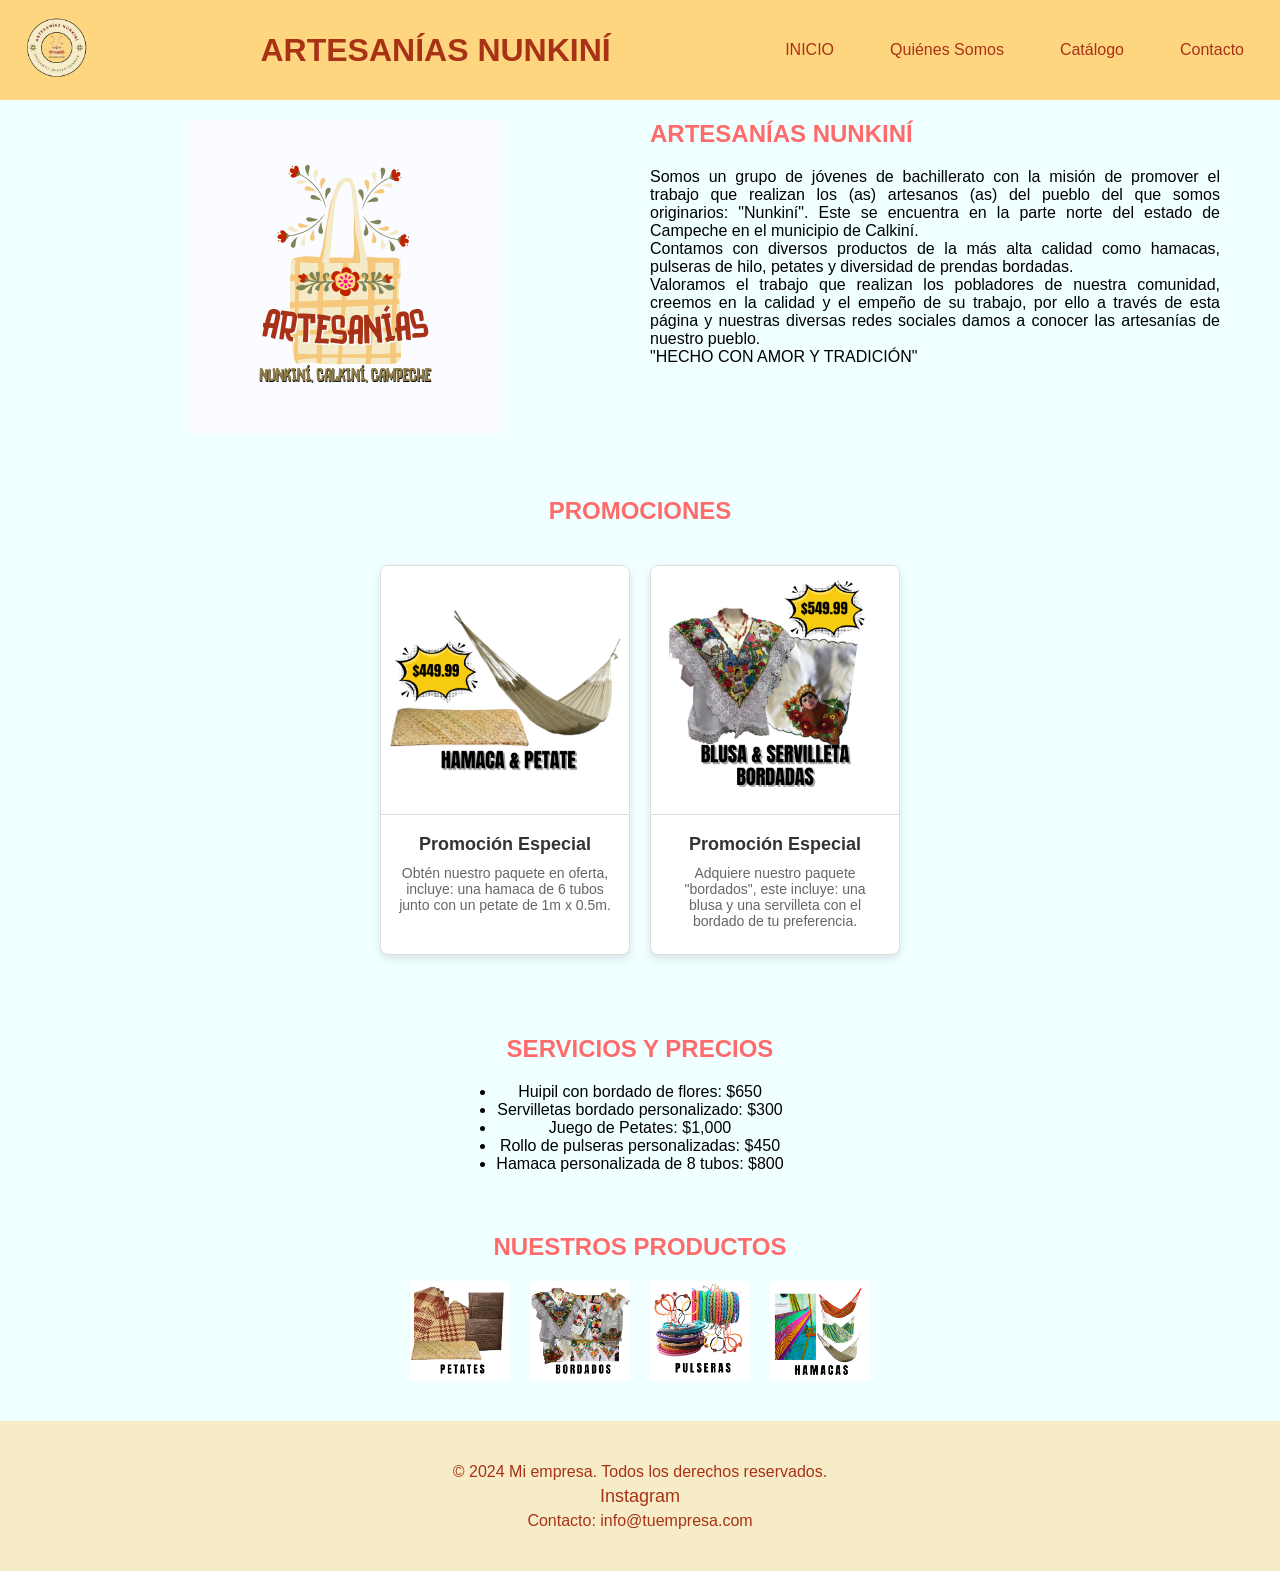
<file: index.html>
<!DOCTYPE html>
<html lang="en">
<head>
    <meta charset="UTF-8">
    <meta name="viewport" content="width=device-width,initial-scale=1"/>
    <title>Mi pagina WEB</title>
    <link rel="stylesheet" href="stile.css">
</head>
<body>
    <!-- Sección encabezado -->
    <header class="header">
        <a href="Index.html" class="logo"><img src="imagen/logoart.png"></a>
        <h1>ARTESANÍAS NUNKINÍ</h1>
        <nav class="navbar">
            <span class="icon" onclick="toggleMenu()">&#9776;</span>
            <ul class="menu" id="menu">
                <li><a href="index.html">INICIO</a></li>
                <li><a href= "qien.HTML">Quiénes Somos</a></li>
                <li><a href="productos.html">Catálogo</a></li>
                <li><a href="contacto.html">Contacto</a></li>
            </ul>
        </nav>
    </header>
    <!-- Sección de contenido principal-->
    <main>
        <!-- Sección de la empresa -->
        <section id="empresa" class="columnas">
            <div class="izquierda">
                <img src="imagen/index/artesanías.png" alt="quienes_somos">
            </div>
            <div class="derecha">
                <h2>ARTESANÍAS NUNKINÍ</h2>
                <p>Somos un grupo de jóvenes de bachillerato con la misión de promover el trabajo que realizan los (as) artesanos (as) del pueblo del que somos originarios: "Nunkiní". Este se encuentra en la parte norte del estado de Campeche en el municipio de Calkiní.</p> 
				<p>Contamos con diversos productos de la más alta calidad como hamacas, pulseras de hilo, petates y diversidad de prendas bordadas. </p>   
				<p>Valoramos el trabajo que realizan los pobladores de nuestra comunidad, creemos en la calidad y el empeño de su trabajo, por ello a través de esta página y nuestras diversas redes sociales damos a conocer las artesanías de nuestro pueblo.</p>
				<p>"HECHO CON AMOR Y TRADICIÓN"</p>
            </div>
        </section>

        <!-- Sección de Promociones -->
        <section id="promocion">
            <h2>PROMOCIONES</h2>
            <div class="catalogo">
                <!-- promocion 1 -->
                <div class="producto">
                    <img src="imagen/index/promoción1.png" alt="Producto 1">
                    <div class="producto-info">
                        <h2>Promoción Especial</h2>
                        <p>Obtén nuestro paquete en oferta, incluye: una hamaca de 6 tubos junto con un petate de 1m x 0.5m.</p>
                    </div>
                </div>
                <!-- promocion 2 -->
                <div class="producto">
                    <img src="imagen/index/promoción2.png" alt="Producto 2">
                    <div class="producto-info">
                        <h2>Promoción Especial</h2>
                        <p>Adquiere nuestro paquete "bordados", este incluye: una blusa y una servilleta con el bordado de tu preferencia.</p>
                    </div>
                </div>
            </div>
        </section>
        
        <!-- Sección de Servicios y Precios -->
        <section id="servicios" class="columnas">
            <div class="en medio">
                <h2>SERVICIOS Y PRECIOS</h2>
                <ul>
                    <li>Huipil con bordado de flores: $650</li>
                    <li>Servilletas bordado personalizado: $300</li>
                    <li>Juego de Petates: $1,000</li>
                    <li>Rollo de pulseras personalizadas: $450</li>
					<li>Hamaca personalizada de 8 tubos: $800</li>
                    <!-- Agregar más servicios según sea necesario -->
                </ul>
            </div>
           
        </section>

        <!-- Sección de Marcas -->
        <section id="marcas">
            <h2>NUESTROS PRODUCTOS</h2>
            <div class="brands">
                <img src="imagen/index/petates.png" alt="Marca">
                <img src="imagen/index/bordados.png" alt="Marca 2">
                <img src="imagen/index/pulserashilo.png" alt="Marca 3">
                <img src="imagen/index/hamacas.png" alt="Marca 4">
            </div>
        </section>
    </main>

    <!-- Sección de Pie de pagina -->
    <footer>
        <p>&copy; 2024 Mi empresa. Todos los derechos reservados.</p>
        <div class="redes-sociales">
           
             <a href="https://www.instagram.com/artesaniasnunkini?utm_source=ig_web_button_share_sheet&igsh=ZDNlZDc0MzIxNw==" target="_blank">Instagram</a>
      
        </div>
        <p>Contacto: info@tuempresa.com</p>
    </footer>

    <!-- script Codigo de JavaScript -->
    <script>
        // Función para mostrar u ocultar el menú en móviles
        function toggleMenu() {
          const menu = document.getElementById("menu");
          menu.classList.toggle("responsive");
        }
      </script>
</body>
</html>
</file>
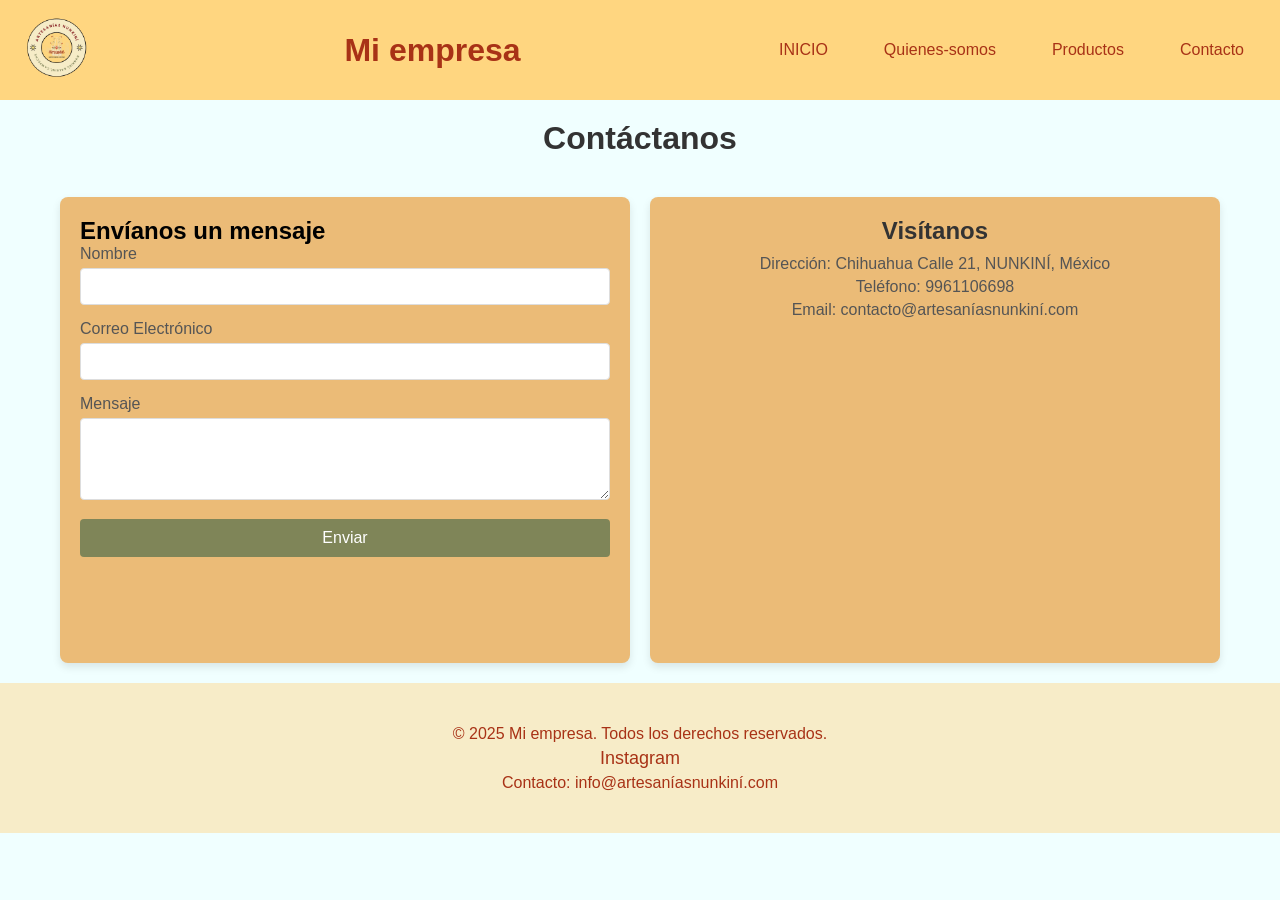
<file: contacto(copy 1).html>
<!DOCTYPE html>
<html lang="es">
<head>
    <meta charset="UTF-8">
   <meta name="viewport" content="width=device-width,initial-scale=1"/>
    <link rel="stylesheet" href= "stile.css">
    <title>ARTESANÍAS NUNKINÍ</title>
</head>
<body>
    <!-- Sección encabezado -->
    <header class="header">
        <a href="Index.html" class="logo"><img src="imagen/logoart.png"></a>
        <h1>Mi empresa</h1>
        <nav class="navbar">
            <span class="icon" onclick="toggleMenu()">&#9776;</span>
            <ul class="menu" id="menu">
                <li><a href="index.html">INICIO</a></li>
                <li><a href="qien.HTML">Quienes-somos</a></li>
                <li><a href="productos.html">Productos</a></li>
                <li><a href="contacto.html">Contacto</a></li>
            </ul>
        </nav>
    </header>
    <!-- Sección de contenido principal-->
    <main>
        <h1>Contáctanos</h1>
        <div class="contacto">
            <!-- Formulario de contacto -->
            <div class="formulario-contacto">
                <h2>Envíanos un mensaje</h2>
                <form action="https://formsunbmit.co/argaezmarcos@gmail.com" method="post">
                    <label for="nombre">Nombre</label>
                    <input type="text" id="nombre" name="nombre" required>
    
                    <label for="email">Correo Electrónico</label>
                    <input type="email" id="email" name="email" required>
    
                    <label for="mensaje">Mensaje</label>
                    <textarea id="mensaje" name="mensaje" rows="4" required></textarea>
    
                    <button type="submit">Enviar</button>
                </form>
            </div>
    
            <!-- Información de contacto -->
            <div class="info-contacto">
                <h2>Visítanos</h2>
                <p>Dirección: Chihuahua Calle 21, NUNKINÍ, México</p>
                <p>Teléfono: 9961106698</p>
                <p>Email: contacto@artesaníasnunkiní.com</p>
    
                <!-- Google Maps -->
               <iframe class="mapa" src="https://www.google.com/maps/embed?pb=!1m17!1m12!1m3!1d3739.6155816784644!2d-90.148165!3d20.398733999999997!2m3!1f0!2f0!3f0!3m2!1i1024!2i768!4f13.1!3m2!1m1!2zMjDCsDIzJzU1LjQiTiA5MMKwMDgnNTMuNCJX!5e0!3m2!1ses-419!2smx!4v1749129972702!5m2!1ses-419!2smx" width="600" height="450" style="border:0;" allowfullscreen="" loading="lazy" referrerpolicy="no-referrer-when-downgrade"></iframe>
                   </div>
        </div>
    </main>

    <!-- Sección de Pie de pagina -->
    <footer>
        <p>&copy; 2025 Mi empresa. Todos los derechos reservados.</p>
        <div class="redes-sociales">
           
           <a href="https://www.instagram.com/artesaniasnunkini?utm_source=ig_web_button_share_sheet&igsh=ZDNlZDc0MzIxNw==" target="_blank">Instagram</a>
      
        </div>
        <p>Contacto: info@artesaníasnunkiní.com</p>
    </footer>

    <!-- script Codigo de JavaScript -->
    <script>
        // Función para mostrar u ocultar el menú en móviles
        function toggleMenu() {
          const menu = document.getElementById("menu");
          menu.classList.toggle("responsive");
        }
      </script>
</body>
</html>
</file>
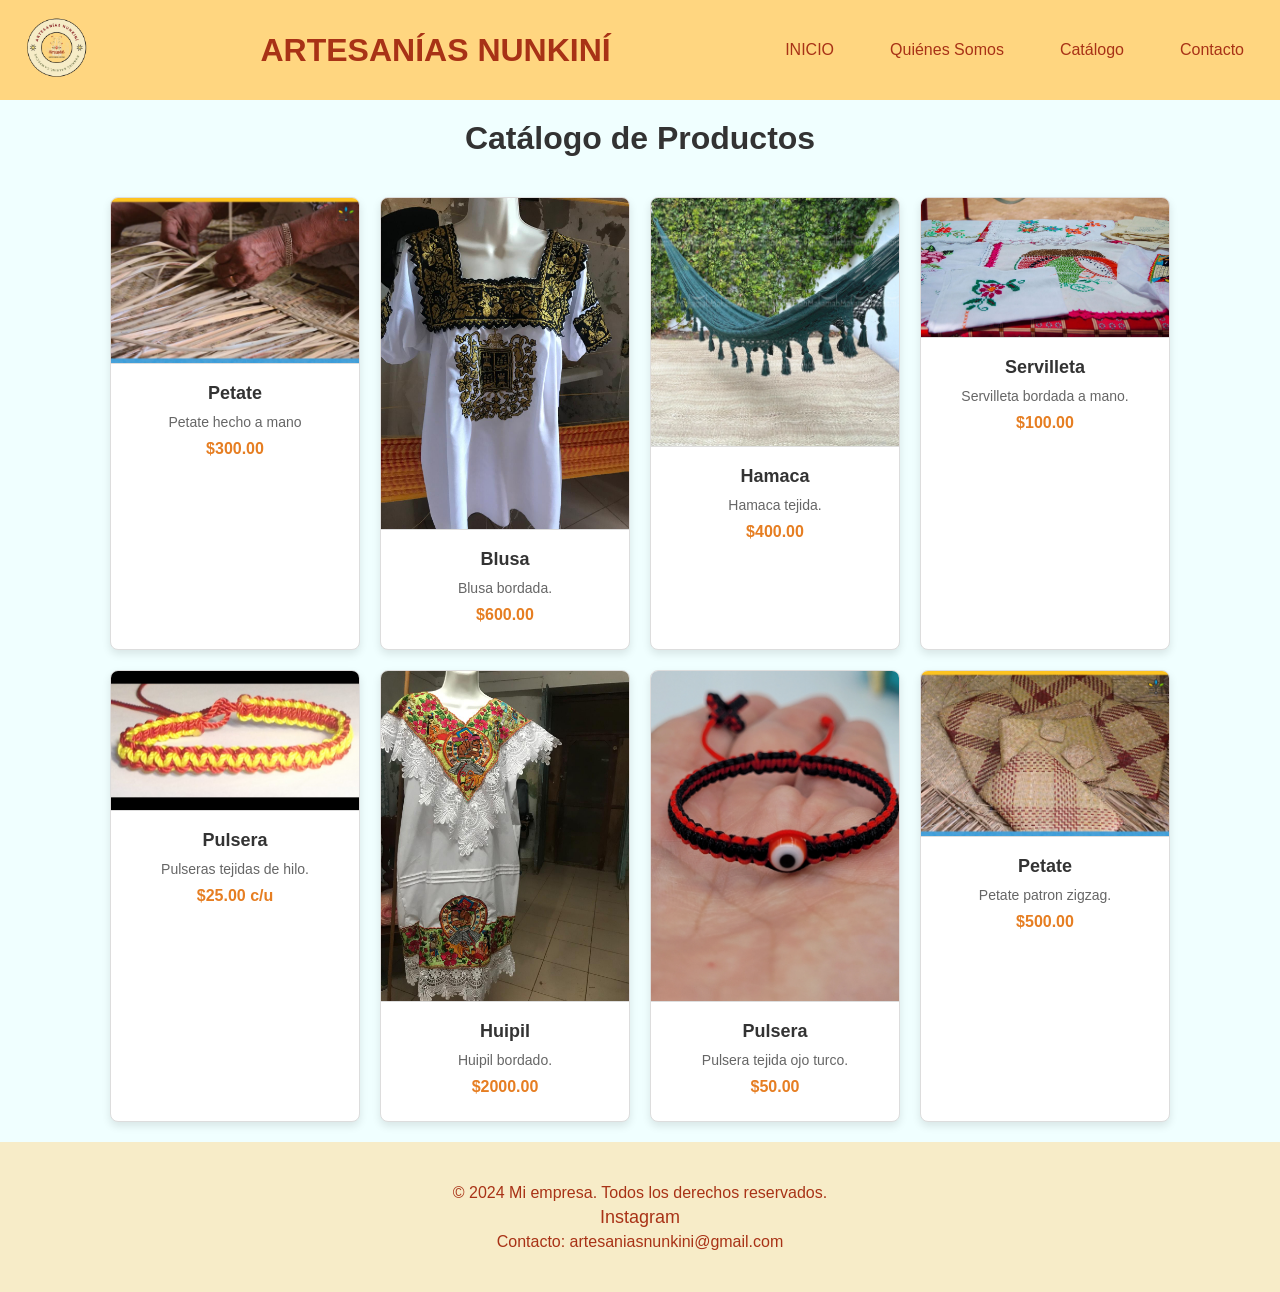
<file: productos.html>
<!DOCTYPE html>
<html lang="es">
<head>
    <meta charset="UTF-8">
   <meta name="viewport" content="width=device-width,initial-scale=1"/>
    <link rel="stylesheet" href="stile.css">
    <title>Catálogo de Productos</title>

</head>
<body>
    <!-- Sección encabezado -->
   <header class="header">
        <a href="Index.html" class="logo"><img src="imagen/logoart.png"></a>
        <h1>ARTESANÍAS NUNKINÍ</h1>
        <nav class="navbar">
            <span class="icon" onclick="toggleMenu()">&#9776;</span>
            <ul class="menu" id="menu">
                <li><a href="index.html">INICIO</a></li>
                <li><a href= "qien.HTML">Quiénes Somos</a></li>
                <li><a href="productos.html">Catálogo</a></li>
                <li><a href= "contacto(copy%201).html">Contacto</a></li>
            </ul>
        </nav>
    </header>

    <!-- Sección de contenido principal-->
    <main>
        <h1>Catálogo de Productos</h1>
        <div class="catalogo">
            <!-- Producto  1 -->
            <div class="producto">
                <img src="imagen/imagenes/abuela petate.jpg" alt="Producto 1">
                <div class="producto-info">
                    <h2>Petate</h2>
                    <p>Petate hecho a mano</p>
                    <p class="precio">$300.00</p>
                </div>
            </div>
    
            <!-- Producto 2 -->
            <div class="producto">
                <img src="imagen/imagenes/Blusa1.jpg" Producto 2>
                <div class="producto-info">
                    <h2>Blusa</h2>
                    <p>Blusa bordada.</p>
                    <p class="precio">$600.00</p>
                </div>
            </div>
    
            <!-- Producto 3 -->
            <div class="producto">
                <img src="imagen/imagenes/HAMACA 2.webp" alt="Producto 3">
                <div class="producto-info">
                    <h2>Hamaca</h2>
                    <p>Hamaca tejida.</p>
                    <p class="precio">$400.00</p>
                </div>
            </div>
    
            <!-- Producto 4 -->
            <div class="producto">
                <img src="imagen/imagenes/Servilletas1.jpg" alt="Producto 4">
                <div class="producto-info">
                    <h2>Servilleta</h2>
                    <p>Servilleta bordada a mano.</p>
                    <p class="precio">$100.00</p>
                </div>
            </div>

            <!-- Producto 5 -->
            <div class="producto">
                <img src="pulsera.jpg" alt="Producto 4">
                <div class="producto-info">
                    <h2>Pulsera</h2>
                    <p>Pulseras tejidas de hilo.</p>
                    <p class="precio">$25.00 c/u</p>
                </div>
            </div>
            <!-- Producto 6 -->
            <div class="producto">
                <img src="imagen/imagenes/Huipil1.jpg" alt="Producto 4">
                <div class="producto-info">
                    <h2>Huipil</h2>
                    <p>Huipil bordado.</p>
                    <p class="precio">$2000.00</p>
                </div>
            </div>
            <!-- Producto 7 -->
            <div class="producto">
                <img src="imagen/imagenes/puulsera.webp" alt="Producto 4">
                <div class="producto-info">
                    <h2>Pulsera</h2>
                    <p>Pulsera tejida ojo turco.</p>
                    <p class="precio">$50.00</p>
                </div>
            </div>
            <!-- Producto 8 -->
            <div class="producto">
                <img src="imagen/imagenes/petate.jpg" alt="Producto 4">
                <div class="producto-info">
                    <h2>Petate</h2>
                    <p>Petate patron zigzag.</p>
                    <p class="precio">$500.00</p>
                </div>
            </div>
        </div>
    </main>

    <!-- Sección de Pie de pagina -->
    <footer>
        <p>&copy; 2024 Mi empresa. Todos los derechos reservados.</p>
        <div class="redes-sociales">
           
       <a href="https://www.instagram.com/artesaniasnunkini?utm_source=ig_web_button_share_sheet&igsh=ZDNlZDc0MzIxNw==" target="_blank">Instagram</a>
      
        </div>
        <p>Contacto: artesaniasnunkini@gmail.com</p>
    </footer>

    <!-- script Codigo de JavaScript -->
    <script>
        // Función para mostrar u ocultar el menú en móviles
        function toggleMenu() {
          const menu = document.getElementById("menu");
          menu.classList.toggle("responsive");
        }
    </script>
</body>
</html>
</file>
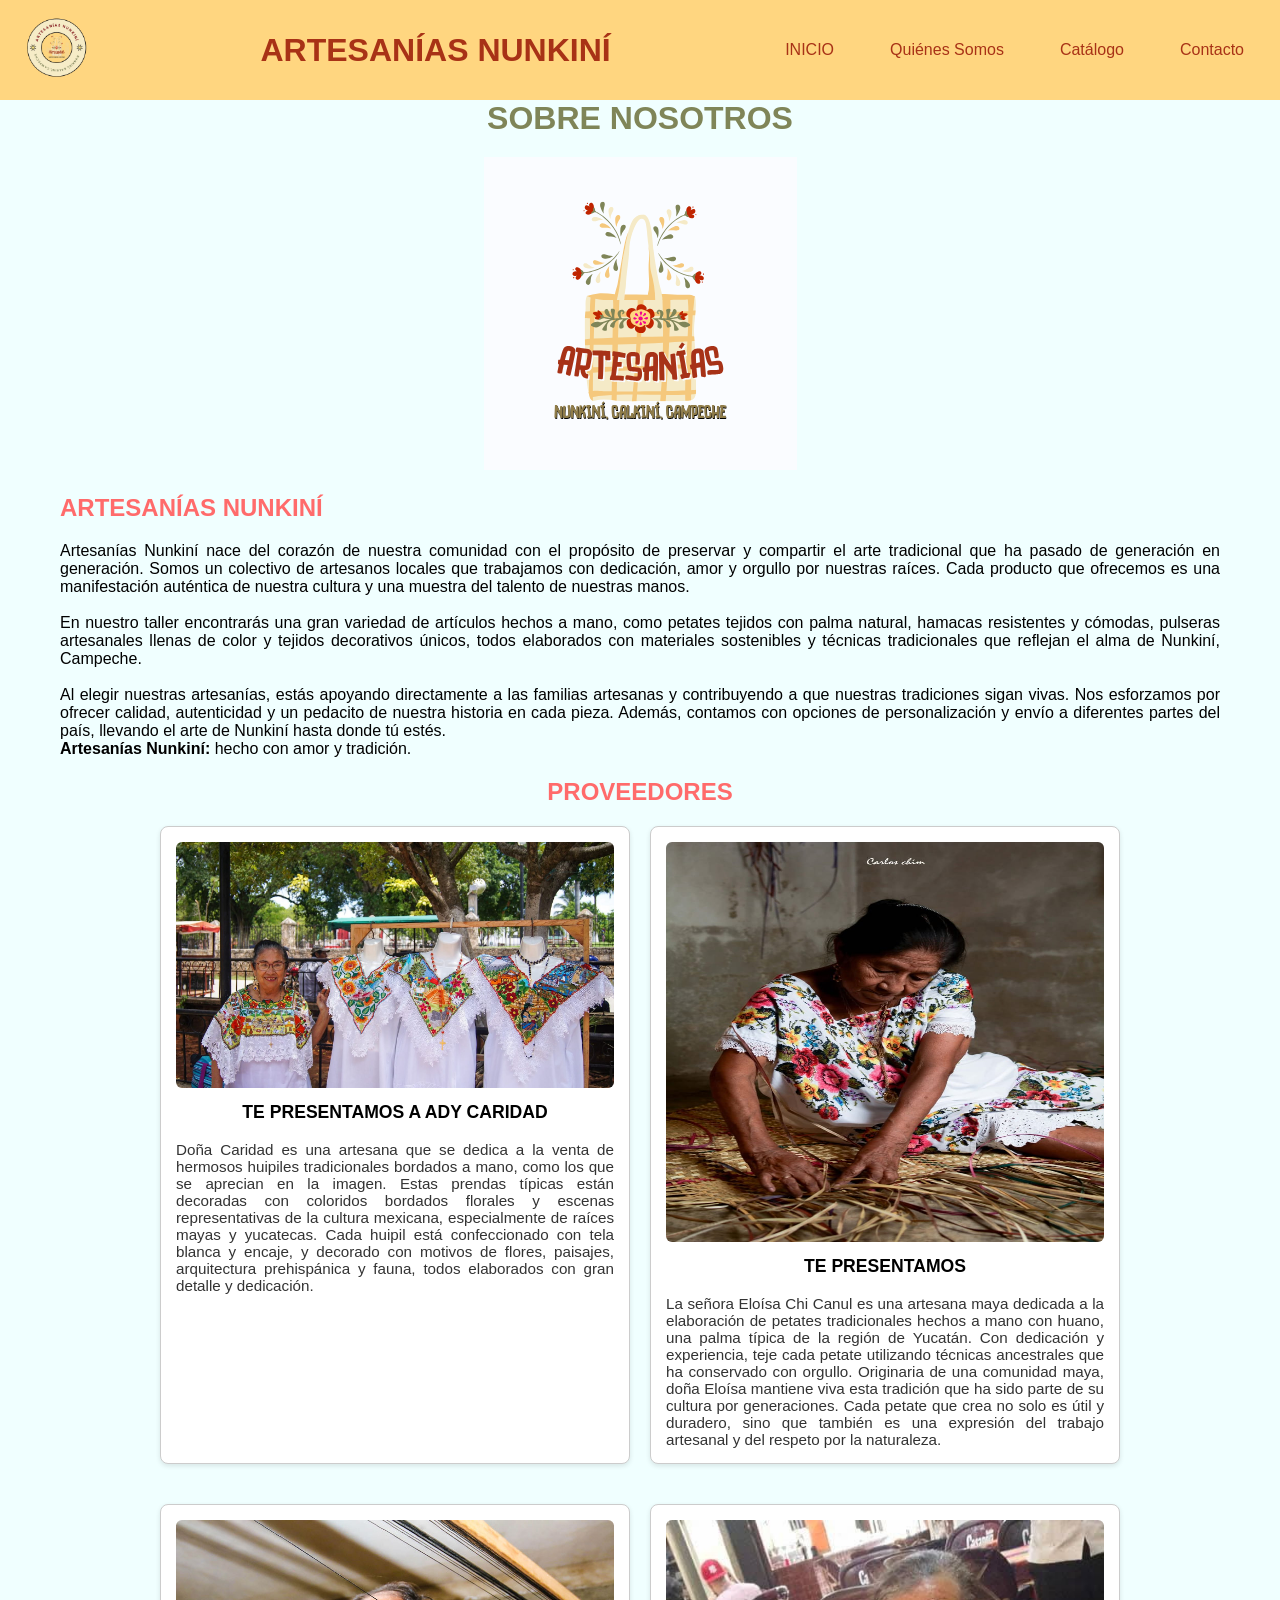
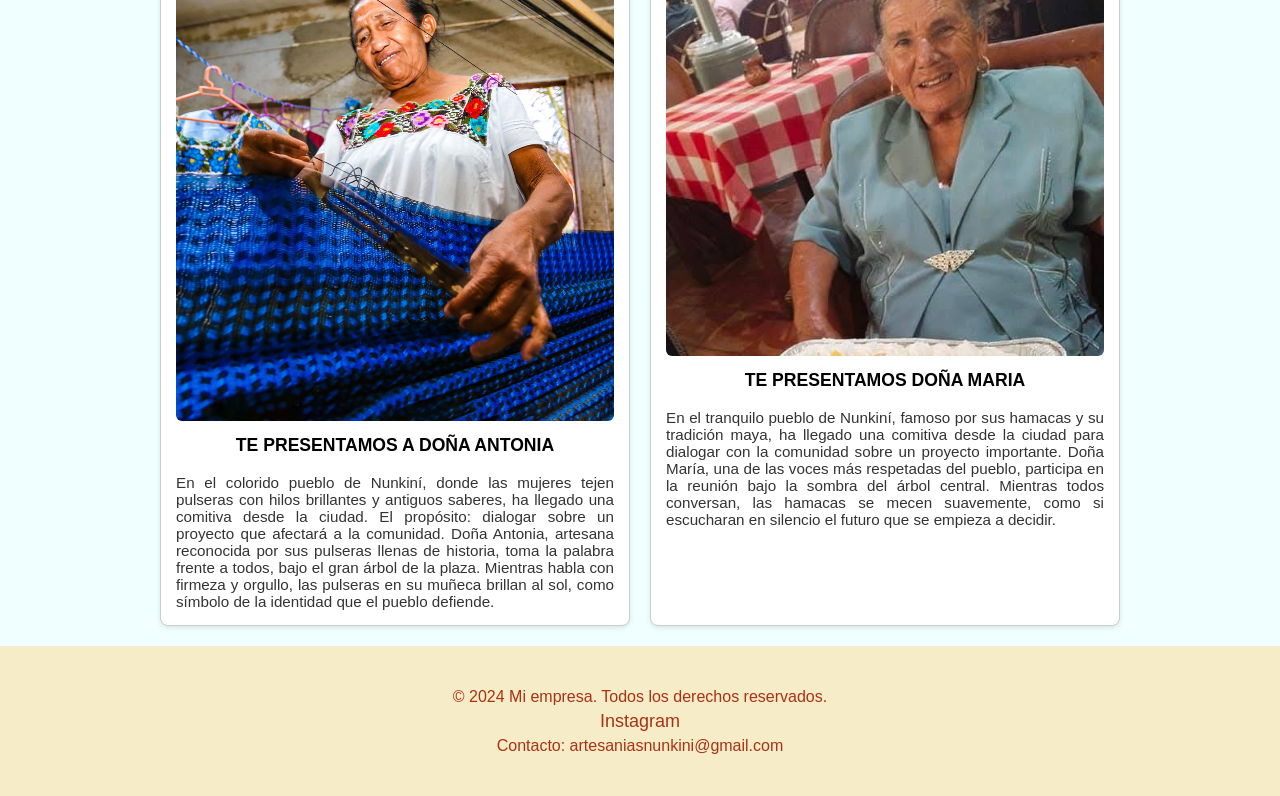
<file: qien.HTML>
<!DOCTYPE html>
<html lang="en">
    <head>
        <meta charset="UTF-8" />
        <title>Title</title>
        <meta name="viewport" content="width=device-width,initial-scale=1"/>
        <link rel="stylesheet"  href="stile.css">
    </head>
    <body>
         <header class="header">
        <a href="Index.html" class="logo"><img src="imagen/logoart.png"></a>
        <h1>ARTESANÍAS NUNKINÍ</h1>
        <nav class="navbar">
            <span class="icon" onclick="toggleMenu()">&#9776;</span>
            <ul class="menu" id="menu">
                <li><a href="index.html">INICIO</a></li>
                <li><a href= "qien.HTML">Quiénes Somos</a></li>
                <li><a href="productos.html">Catálogo</a></li>
                <li><a href= "contacto(copy%201).html">Contacto</a></li>
            </ul>
            
        </nav>
        
    </header>
    
    <DIV class="sobre" ><H1   >SOBRE NOSOTROS</H1></DIV>  
    <section id="empresa" class="columnas">
            <div class="izquierda">
                <img src="imagen/artesanías.png" alt="quienes_somos">
            </div>
            <div class="info">
                <h2>ARTESANÍAS NUNKINÍ</h2>
                
                <p>Artesanías Nunkiní nace del corazón de nuestra comunidad con el propósito de preservar y compartir el arte tradicional que ha pasado de generación en generación. Somos un colectivo de artesanos locales que trabajamos con dedicación, amor y orgullo por nuestras raíces. Cada producto que ofrecemos es una manifestación auténtica de nuestra cultura y una muestra del talento de nuestras manos.</p> 
				<BR>
				<p>En nuestro taller encontrarás una gran variedad de artículos hechos a mano, como petates tejidos con palma natural, hamacas resistentes y cómodas, pulseras artesanales llenas de color y tejidos decorativos únicos, todos elaborados con materiales sostenibles y técnicas tradicionales que reflejan el alma de Nunkiní, Campeche. </p>   
				<br>
				<p>Al elegir nuestras artesanías, estás apoyando directamente a las familias artesanas y contribuyendo a que nuestras tradiciones sigan vivas. Nos esforzamos por ofrecer calidad, autenticidad y un pedacito de nuestra historia en cada pieza. Además, contamos con opciones de personalización y envío a diferentes partes del país, llevando el arte de Nunkiní hasta donde tú estés.</p>
				<p><strong>Artesanías Nunkiní:</strong> hecho con amor y tradición.</p>
           
            </div>
        </section>
        
        <h2 CLASS="proveedores"> PROVEEDORES </h2>
        <div class="equipo">
  <div class="card">
    <img src="imagen/PROVEEDORES/Imagen de WhatsApp 2025-06-04 a las 17.23.19_6f7fe981.jpg" alt="ABUELA DE DULCE ">
    <h3>TE PRESENTAMOS  A  ADY CARIDAD</h3>
     <BR>
    <p>Doña Caridad es una artesana que se dedica a la venta de hermosos huipiles tradicionales bordados a mano, como los que se aprecian en la imagen. Estas prendas típicas están decoradas con coloridos bordados florales y escenas representativas de la cultura mexicana, especialmente de raíces mayas y yucatecas. Cada huipil está confeccionado con tela blanca y encaje, y decorado con motivos de flores, paisajes, arquitectura prehispánica y fauna, todos elaborados con gran detalle y dedicación. </p>
  </div>
  <div class="card">
    <img src= "imagen/PROVEEDORES/diana.jpg" alt="ABUELA DE DIANA" height="400px" width="200px">
    <h3>TE PRESENTAMOS </h3>
     <BR>
    <p>La señora Eloísa Chi Canul es una artesana maya dedicada a la elaboración de petates tradicionales hechos a mano con huano, una palma típica de la región de Yucatán. Con dedicación y experiencia, teje cada petate utilizando técnicas ancestrales que ha conservado con orgullo.

Originaria de una comunidad maya, doña Eloísa mantiene viva esta tradición que ha sido parte de su cultura por generaciones. Cada petate que crea no solo es útil y duradero, sino que también es una expresión del trabajo artesanal y del respeto por la naturaleza.</p>
  </div>
        </div>
         <div class="equipo">
  <div class="card">
    <img src= "imagen/PROVEEDORES/antonia.jpg" alt="HAMACAS">
    <h3>TE PRESENTAMOS A DOÑA ANTONIA</h3>
     <BR>
    <p>En el colorido pueblo de Nunkiní, donde las mujeres tejen pulseras con hilos brillantes y antiguos saberes, ha llegado una comitiva desde la ciudad. El propósito: dialogar sobre un proyecto que afectará a la comunidad. Doña Antonia, artesana reconocida por sus pulseras llenas de historia, toma la palabra frente a todos, bajo el gran árbol de la plaza. Mientras habla con firmeza y orgullo, las pulseras en su muñeca brillan al sol, como símbolo de la identidad que el pueblo defiende. </p>
  </div>
  <div class="card">
    <img src= "imagen/PROVEEDORES/495594027_2439508419741534_8752561120848787144_n.jpg" alt="PULCERAS">
    <h3>TE PRESENTAMOS DOÑA MARIA</h3>
    <BR>
    <p>En el tranquilo pueblo de Nunkiní, famoso por sus hamacas y su tradición maya, ha llegado una comitiva desde la ciudad para dialogar con la comunidad sobre un proyecto importante. Doña María, una de las voces más respetadas del pueblo, participa en la reunión bajo la sombra del árbol central. Mientras todos conversan, las hamacas se mecen suavemente, como si escucharan en silencio el futuro que se empieza a decidir.

</p>
  </div>
        </div>
        
         <!-- Sección de Pie de pagina -->
    <footer>
        <p>&copy; 2024 Mi empresa. Todos los derechos reservados.</p>
        <div class="redes-sociales">
           
            <a href="https://www.instagram.com/artesaniasnunkini?utm_source=ig_web_button_share_sheet&igsh=ZDNlZDc0MzIxNw==" target="_blank">Instagram</a>
        </div>
        <p>Contacto: artesaniasnunkini@gmail.com</p>
    </footer>
        <!-- script Codigo de JavaScript -->
    <script>
        // Función para mostrar u ocultar el menú en móviles
        function toggleMenu() {
          const menu = document.getElementById("menu");
          menu.classList.toggle("responsive");
        }
    </script>
        
    </body>
</html>
</file>
<file: stile.css>
* {
    margin: 0;
    padding: 0;
    box-sizing: border-box;
}

body {
    font-family: Arial, sans-serif;
    background-color: azure;
}

header {
  display: flex;
  margin: auto;
  height: 100px;
  background-color: #ffd680;
  justify-content: space-between;
  align-items: center;
  color: #a83216;
  padding: 1rem;
  width: 100%;      /* hacemos que la cabecera ocupe el ancho completo de la página */
	top: 0px;         /* Posicionamos la cabecera pegada arriba */
	position: sticky ;  /* Hacemos que la cabecera tenga una posición fija */
}
.logo img{
  height: 80px;
  margin-right: 10px;
}
nav ul {
    list-style: none;
    display: flex;
    justify-content: center;
    gap: 1rem;
}

nav ul li a {
    color: #fff;
    text-decoration: none;
}

/* Sección pagina de inicio */
section {
  padding: 40px 20px;
  text-align: center;
}
section h2 {
  color: #ff6b6b;
  margin-bottom: 20px;
}
.columnas{
  display: flex;
  flex-wrap: wrap;
  justify-content: center;
  gap: 20px;
  padding: 20px;
  max-width: 1200px;
  margin: auto;
}
.izquierda{
  flex: 1;
  min-width: 300px;
  height: auto;
  overflow: hidden;
  text-align: center;
}
.derecha{
  
  flex: 1;
  min-width: 300px;
  height: auto;
  overflow: hidden;
  text-align: justify;
}
.info{ height: auto;
overflow: hidden;
text-align: justify
}
.equipo {
  display: grid;
  grid-template-columns: repeat(auto-fit, minmax(250px, 1fr));
  gap: 20px;
  padding: 20px;
  max-width: 1000px;
  margin: 0 auto;
}

.card {
  background-color: #fff;
  border: 1px solid #ccc;
  padding: 15px;
  text-align: center;
  border-radius: 8px;
  box-shadow: 0 2px 5px rgba(0,0,0,0.1);
}

.card img {
  width: 100%;
  
  border-radius: 6px;
  margin-bottom: 10px;
}

.card h3 {
  font-size: 1.1em;
  color: #000;
  font-weight: bold;
}

.card p {
  font-size: 0.95em;
  color: #333;
  text-align: justify;
}
.vertical{
  flex: 1;
  min-width: 300px;
  height: auto;
  overflow: hidden;
  text-align: center;
  
}
.proveedores{
  flex: 1;
  min-width: 300px;
  height: auto;
  overflow: hidden;
  text-align: center;
  color: #ff6b6b;
  
    
}
.sobre{flex: 1;
text-align: center;
min-height: auto;
  
  
  color: #7f8558;
}

main h1 {
  text-align: center;
  margin: 20px;
  color: #333;
}

/* Estilos del contenedor de navegación*/
.navbar {
  background-color: #ffd680;
  overflow: hidden;
}

/* Opciones del menú */
.navbar a {
  display: block;
  color: #a83216;
  text-align: center;
  padding: 14px 20px;
  text-decoration: none;
  border:10px black;
}

/* Menu en vista de escritorio */
.menu {
  display: flex;
  justify-content: center;
}

/* Estilo para el icono "hamburguesa" */
.icon {
  display: none;
  font-size: 24px;
  color: #a83216;
  cursor: pointer;
  padding: 14px 20px;
  text-align: center;
}

/* Estilo de las marcas */
.brands {
  display: flex;
  flex-wrap: wrap;
  justify-content: center;
  gap: 20px;
  margin-top: 20px;
  flex-wrap: wrap;
}
.brands img {
  width: 100px;
  height: auto;
  transition: opacity 0.3s;
}

/* Contenedor del catálogo */
.catalogo {
  display: flex;
  flex-wrap: wrap;
  justify-content: center;
  gap: 20px;
  padding: 20px;
  max-width: 1200px;
  margin: auto;
}

/* Estilos de cada producto */
.producto {
  background-color: #fff;
  border: 1px solid #ddd;
  border-radius: 8px;
  width: 250px;
  box-shadow: 0px 4px 8px rgba(0, 0, 0, 0.1);
  overflow: hidden;
  text-align: center;
}
.producto img {
  width: 100%;
  height: auto;
  border-bottom: 1px solid #ddd;
}
.producto-info {
  padding: 15px;
}
.producto h2 {
  font-size: 18px;
  color: #333;
  margin: 0 0 10px;
}
.producto p {
  font-size: 14px;
  color: #666;
  margin: 0 0 10px;
}
.producto .precio {
  font-size: 16px;
  color: #e67e22;
  font-weight: bold;
}

/* Contenedor principal */
.contacto {
  display: flex;
  flex-wrap: wrap;
  gap: 20px;
  max-width: 1200px;
  margin: auto;
  padding: 20px;
}

/* Formulario de contacto */
.formulario-contacto {
  flex: 1;
  min-width: 300px;
  background-color: #EBBB77;
  padding: 20px;
  border-radius: 8px;
  box-shadow: 0 4px 8px rgba(0, 0, 0, 0.1);
}
.formulario-contacto label {
  display: block;
  margin-bottom: 5px;
  color: #555;
}
.formulario-contacto input,
.formulario-contacto textarea {
  width: 100%;
  padding: 10px;
  margin-bottom: 15px;
  border: 1px solid #ddd;
  border-radius: 4px;
}
.formulario-contacto button {
  width: 100%;
  padding: 10px;
  background-color: #7F8558;
  color: white;
  border: none;
  border-radius: 4px;
  cursor: pointer;
  font-size: 16px;
}
.formulario-contacto button:hover {
  background-color: #218838;
}

/* Información de contacto*/
.info-contacto {
  flex: 1;
  min-width: 300px;
  background-color: #EBBB77;
  padding: 20px;
  border-radius: 8px;
  box-shadow: 0 4px 8px rgba(0, 0, 0, 0.1);
  text-align: center;
}
.info-contacto h2 {
  color: #333;
  margin-bottom: 10px;
}
.info-contacto p {
  margin: 5px 0;
  color: #555;
}
.mapa {
    margin-top: 15px;
    border: 0;
    width: 100%;
    height: 300px;
    border-radius: 8px;
  }

/* Estilos del pie de página */
footer {
    background-color: #F7ECC8;
    color: #A83216;
    height: 150px;
    display: flex;
    flex-direction: column;
    align-items: center;
    justify-content: center;
    text-align: center;
    padding: 20px;
}
footer p {
  margin: 5px 0;
}

/* Estilos para los enlaces de redes sociales */
.redes-sociales a {
  color: #A83216;
  margin: 0 10px;
  text-decoration: none;
  font-size: 18px;
}
.redes-sociales a:hover {
  color: #1da1f2;         /* Color para efecto hover */
}

/* Estilos responsivos */
@media (max-width: 768px) {
    nav ul {
        flex-direction: column;
    }
    .catalogo-item {
        width: 100%;
    }
    .menu {
      display: none;
      flex-direction: column;
      width: 100%;
    }
    .menu.responsive {
      display: flex;
    }
    .icon {
      display: block;
    }
}

@media (max-width: 480px) {
    h1 {
        font-size: 1.5rem;
    }
}
</file>
